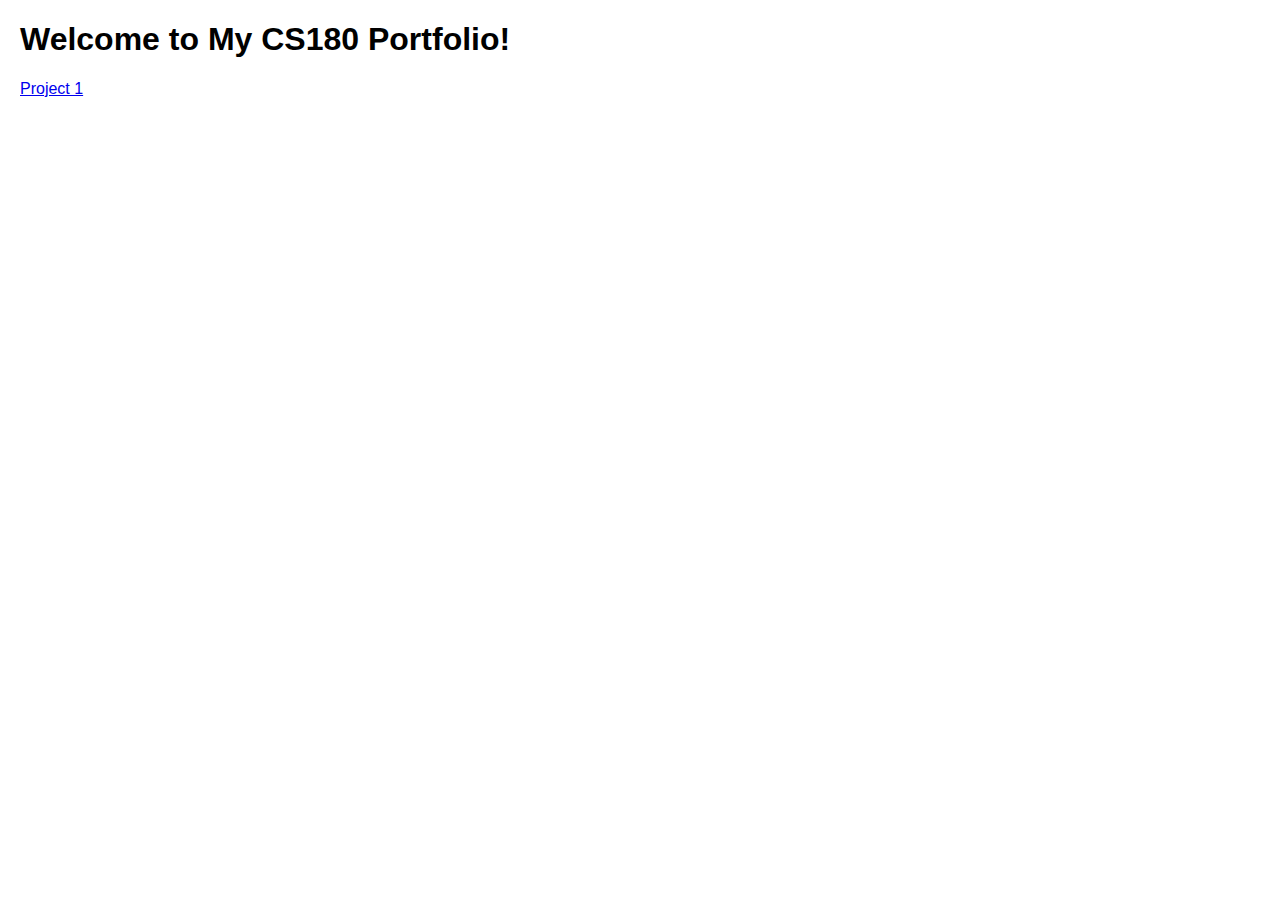
<file: index.html>
<!DOCTYPE html>
<html>
<head>
    <title>My Portfolio</title>
    <style>
        body {
            font-family: Arial, sans-serif;
            margin: 20px;
        }
    </style>
</head>
<body>
    <h1>Welcome to My CS180 Portfolio!</h1>
    <a href="./1/index.html">Project 1</a>
</body>
</html>
</file>
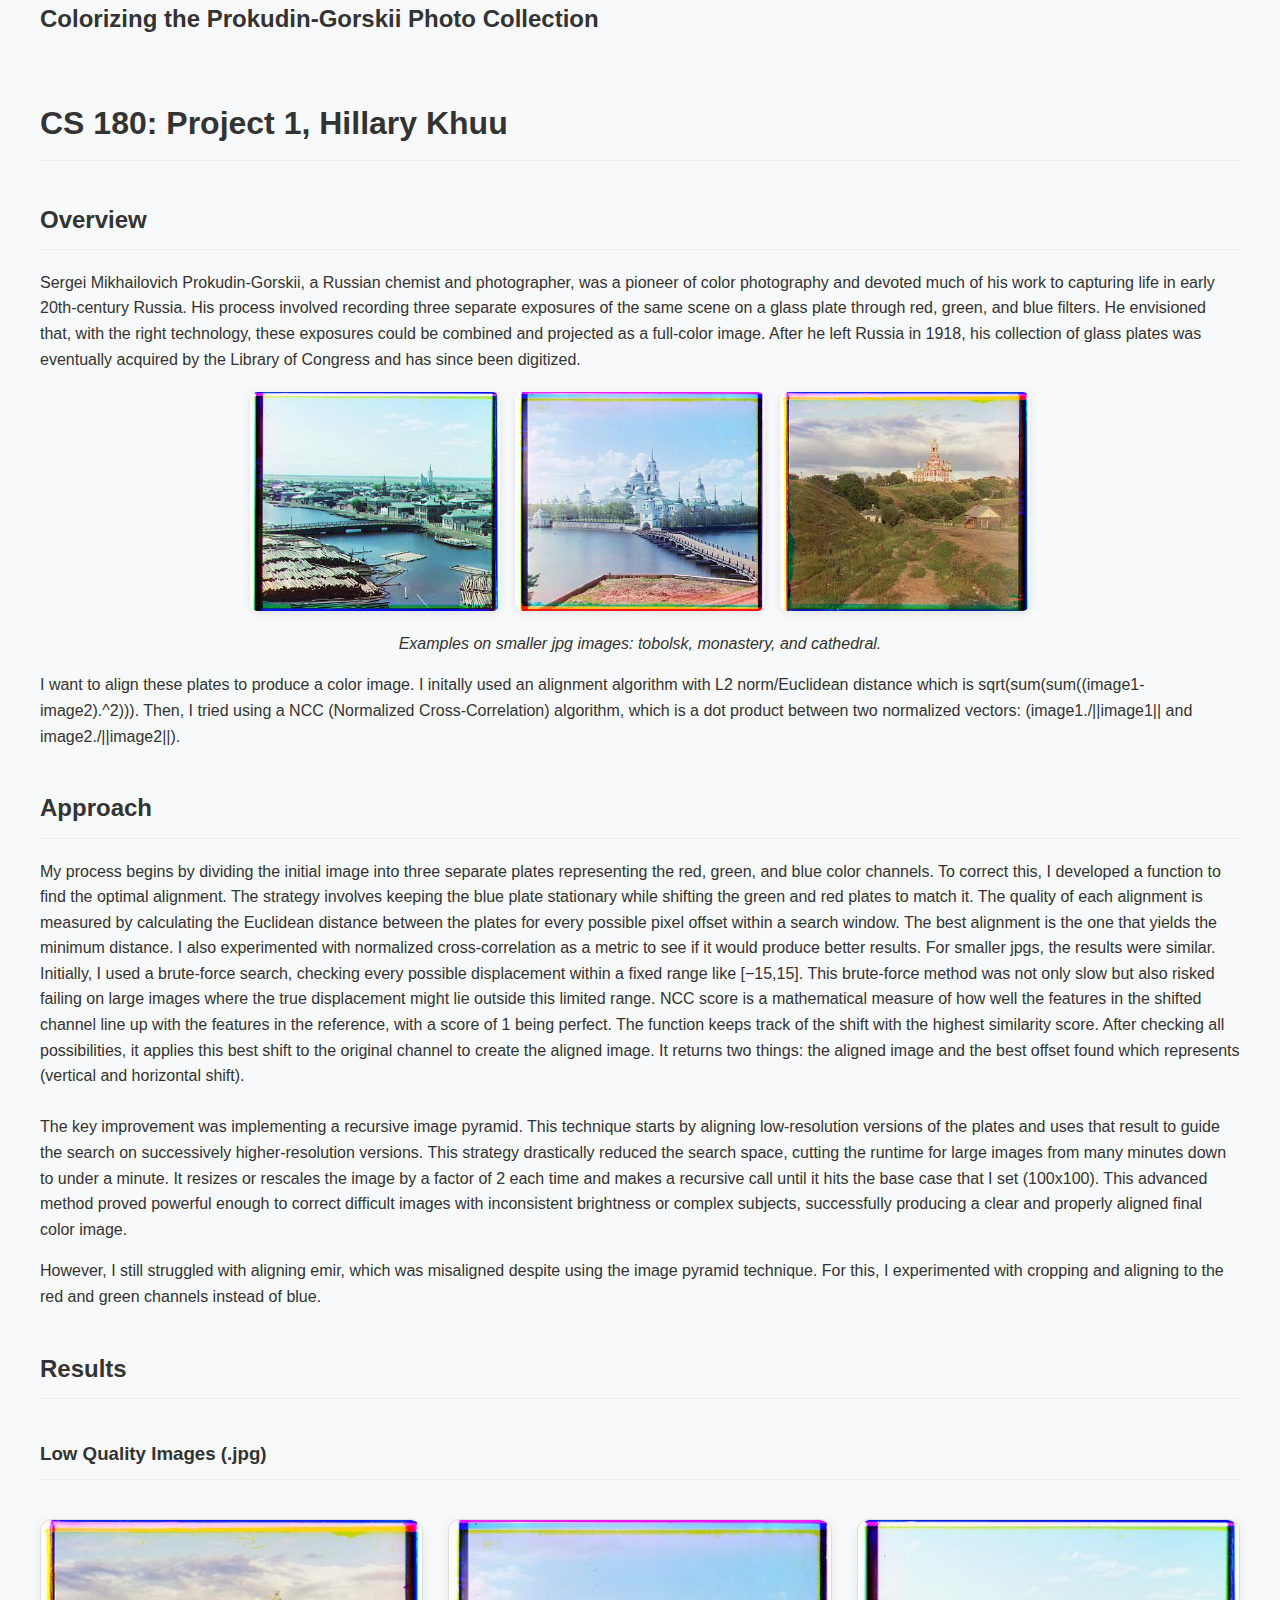
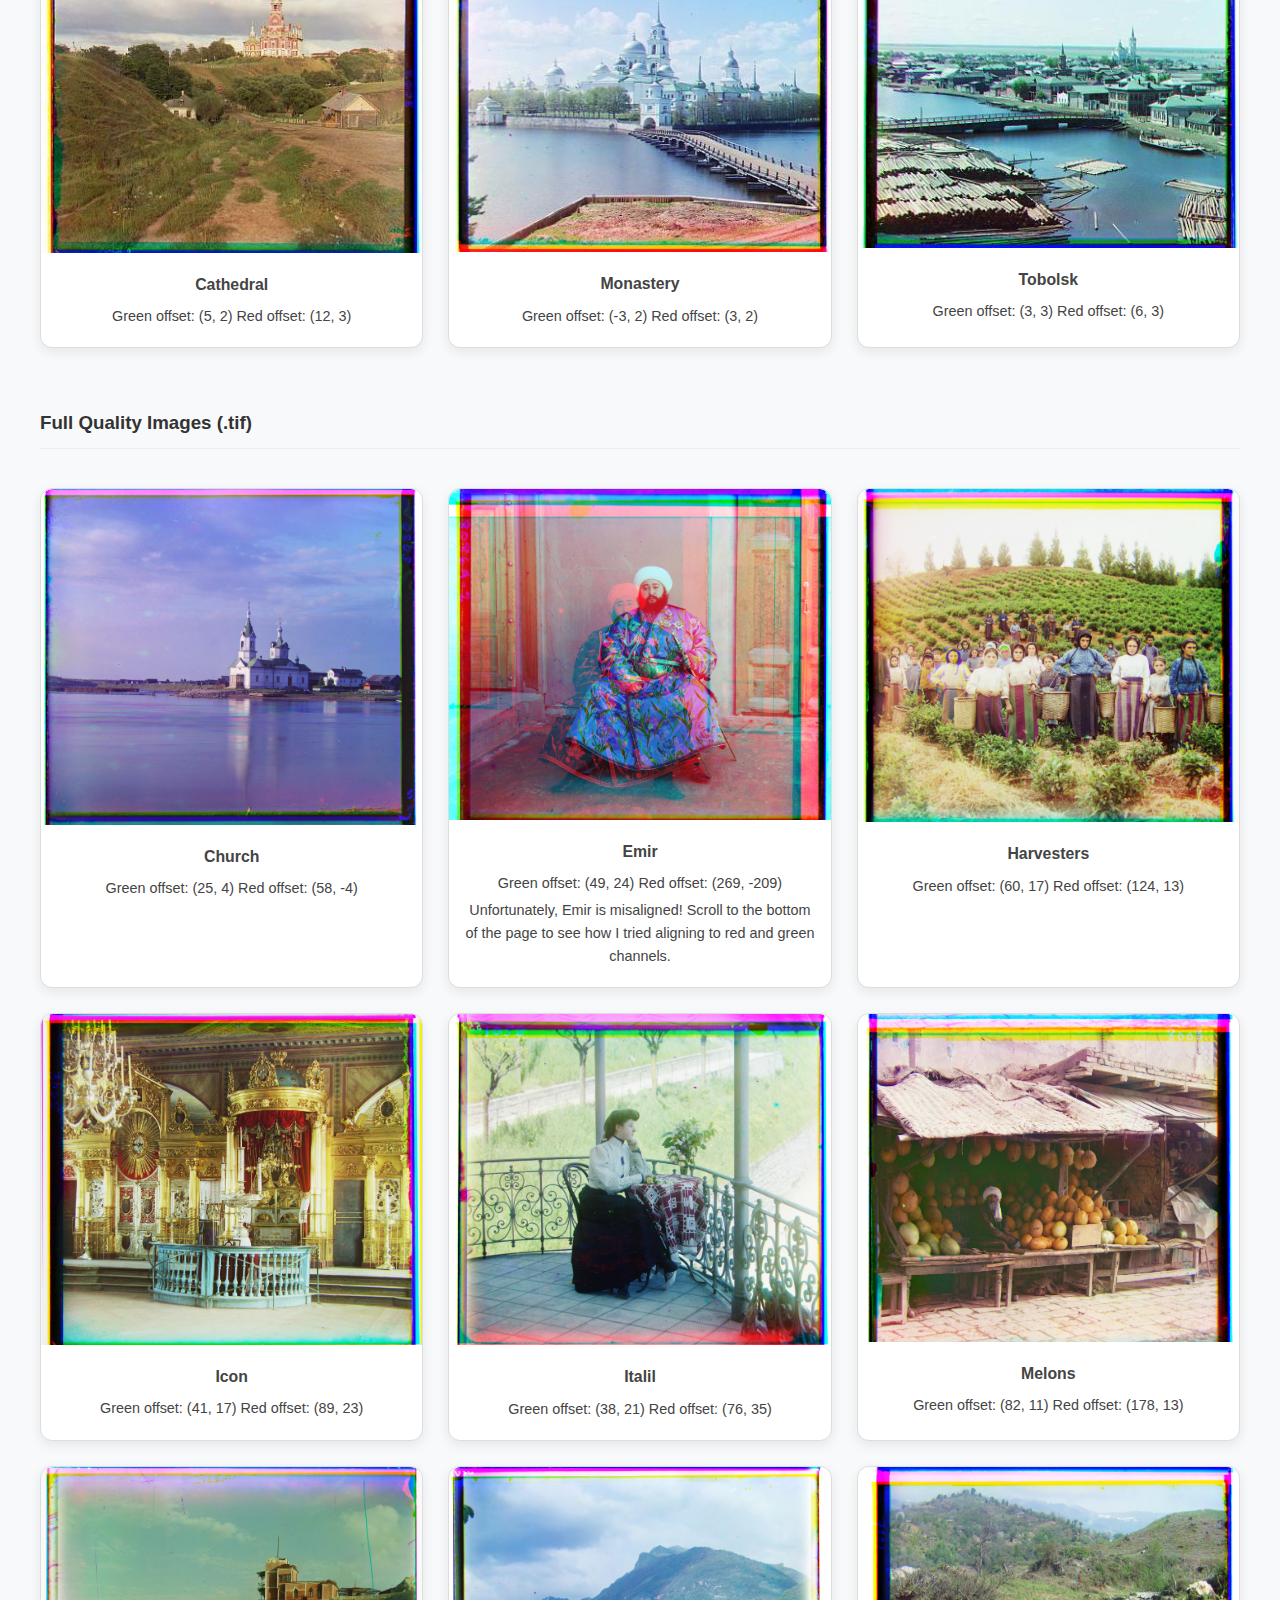
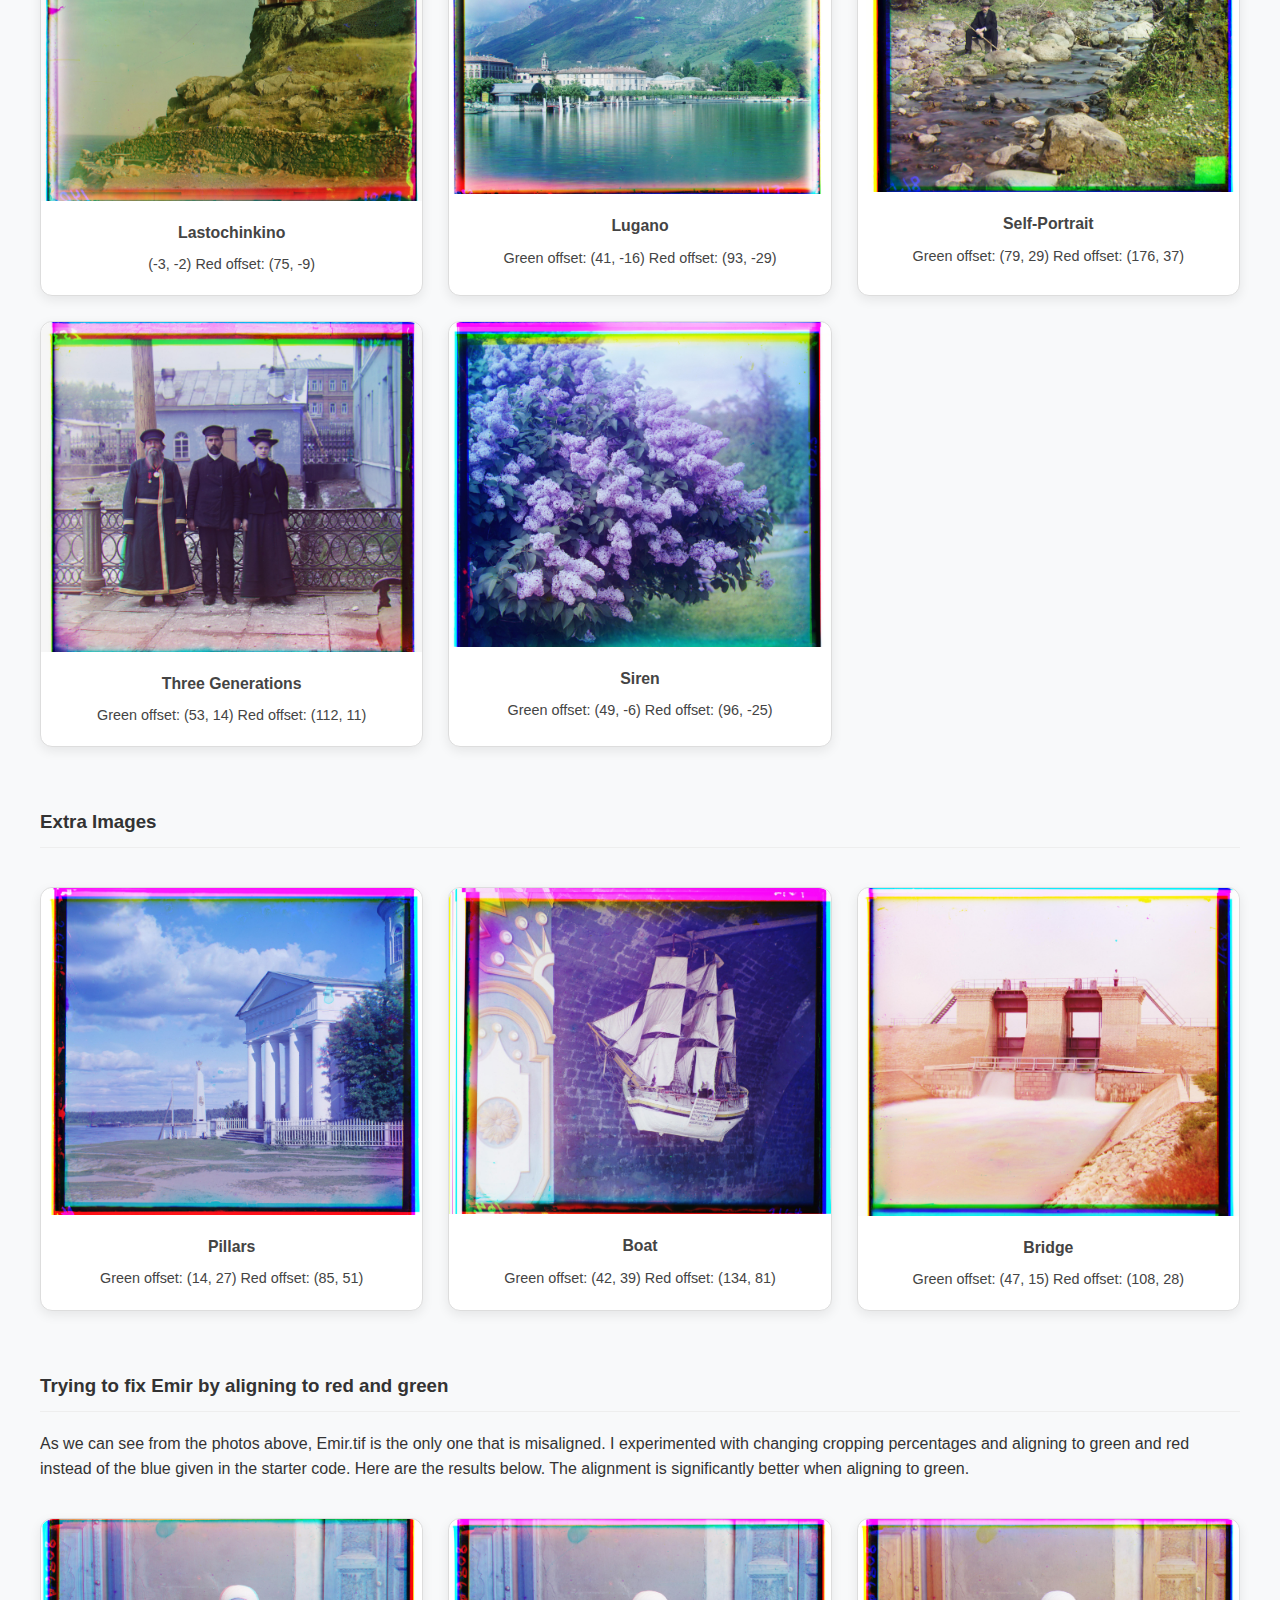
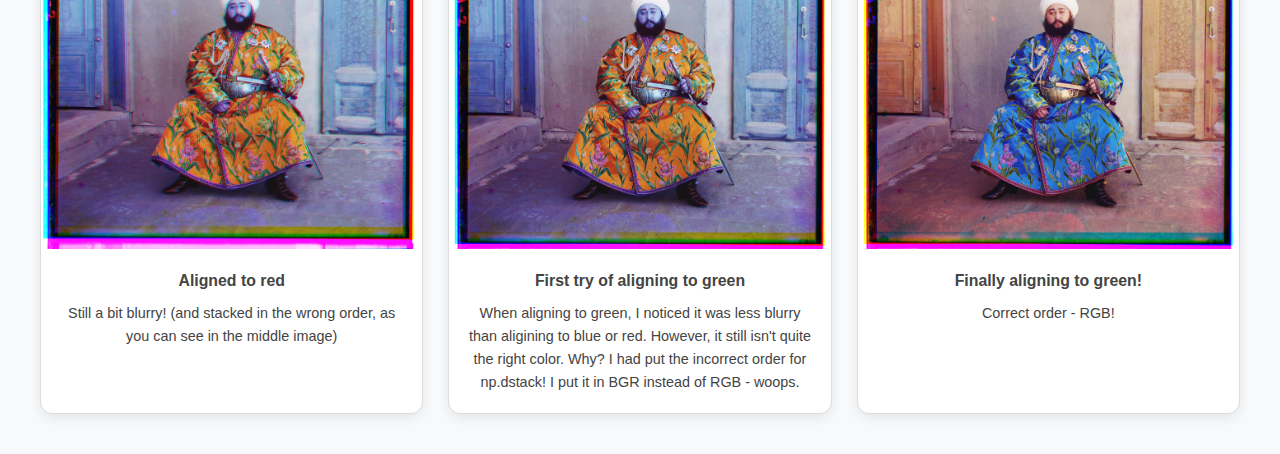
<file: projects/project1/index.html>
<!DOCTYPE html>
<html lang="en">
<head>
    <meta charset="UTF-8">
    <meta name="viewport" content="width=device-width, initial-scale=1.0">
    <title>Project 1: Colorizing Prokudin-Gorskii</title>
    
    <style>
        /* General Body & Typography */
        body {
            font-family: -apple-system, BlinkMacSystemFont, "Segoe UI", Roboto, Helvetica, Arial, sans-serif, "Apple Color Emoji", "Segoe UI Emoji", "Segoe UI Symbol";
            line-height: 1.6;
            margin: 0;
            padding: 0;
            background-color: #f8f9fa;
            color: #333;
        }

        .wrapper {
            max-width: 1200px;
            margin: 0 auto;
            padding: 0 20px;
        }

        /* Header Styles */
        .site-header {
            border-bottom: 1px solid #e0e0e0;
            padding: 15px 0;
            background-color: #fff;
        }
        .site-title {
            font-size: 1.5em;
            font-weight: bold;
            text-decoration: none;
            color: #333;
        }
        .site-nav {
            float: right;
        }

        /* Main Content */
        main {
            padding: 20px 0;
        }
        h1, h2, h3 {
            border-bottom: 1px solid #eee;
            padding-bottom: 10px;
            margin-top: 40px;
        }
        p {
            margin-bottom: 1em;
        }
        code {
            background-color: #e8e8e8;
            padding: 2px 5px;
            border-radius: 4px;
        }
        
        /* Responsive Images - This is the key fix */
        img {
            max-width: 100%;
            height: auto;
            display: block; /* Removes bottom space */
            border-radius: 8px; /* Adds nice rounded corners to images */
        }
        
        /* Flexbox for the initial small showcase images */
        .image-showcase {
            display: flex;
            justify-content: center;
            gap: 15px;
            flex-wrap: wrap;
            margin: 20px 0;
        }
        .image-showcase img {
             /* Set a max width for these smaller examples */
            max-width: 250px;
            box-shadow: 0 2px 8px rgba(0,0,0,0.1);
        }

        /* Gallery Grid for image panels/cards */
        .gallery-container {
            display: grid;
            /* This creates responsive columns. They'll be at least 350px wide but will stretch. */
            grid-template-columns: repeat(auto-fit, minmax(350px, 1fr));
            gap: 25px; /* Space between cards */
            padding: 20px 0;
        }

        /* Individual Card Styling */
        .gallery-card {
            border: 1px solid #ddd;
            border-radius: 12px;
            box-shadow: 0 4px 12px rgba(0,0,0,0.08);
            overflow: hidden; /* Keeps image corners rounded */
            background-color: #ffffff;
            display: flex;
            flex-direction: column;
            transition: transform 0.2s ease-in-out, box-shadow 0.2s ease-in-out;
        }
        .gallery-card:hover {
            transform: translateY(-5px);
            box-shadow: 0 8px 16px rgba(0,0,0,0.12);
        }
        .gallery-card img {
            border-radius: 12px 12px 0 0; /* Only round top corners of image */
        }

        /* Card Caption Styling */
        .card-caption {
            padding: 15px;
            font-size: 0.9rem;
            color: #444;
            text-align: center;
            flex-grow: 1; /* Helps align content if cards have different text heights */
        }
        .card-caption p {
            margin: 4px 0;
        }
        .card-caption .title {
            font-weight: bold;
            font-size: 1.1em;
            margin-bottom: 8px;
        }

        /* Styles for comparison sections */
        .comparison-section h3 {
           text-align: center;
           border: none;
           font-size: 1.5em;
           margin-bottom: 0;
        }
        
        /* Footer Styles */
        .site-footer {
            border-top: 1px solid #e0e0e0;
            padding: 20px 0;
            margin-top: 40px;
            font-size: 0.9em;
            color: #666;
        }
        
        /* Mobile Responsiveness */
        @media (max-width: 768px) {
            .gallery-container {
                /* On smaller screens, stack cards in a single column */
                grid-template-columns: 1fr;
            }
            .site-header, .site-footer .wrapper {
                text-align: center;
            }
            .site-nav {
                float: none;
                margin-top: 10px;
            }
        }
    </style>
</head>
<body>

<header>
    <!-- <nav>
        <ul>
            <li><a href="../../index.html">Home</a></li>
            <li><a href="../../about.html">About</a></li>
            <li><a href="../../index.html#projects">Projects</a></li>
        </ul>
    </nav> -->
    <div class="wrapper">
        <a class="site-title" rel="author">Colorizing the Prokudin-Gorskii Photo Collection</a>
    </div>
</header>

<main class="page-content" aria-label="Content">
    <div class="wrapper">
        <h1>CS 180: Project 1, Hillary Khuu</h1>

        <section id="overview">
            <h2>Overview</h2>
            <p>Sergei Mikhailovich Prokudin-Gorskii, a Russian chemist and photographer, was a pioneer of color photography and devoted much of his work to capturing life in early 20th-century Russia. His process involved recording three separate exposures of the same scene on a glass plate through red, green, and blue filters. He envisioned that, with the right technology, these exposures could be combined and projected as a full-color image. After he left Russia in 1918, his collection of glass plates was eventually acquired by the Library of Congress and has since been digitized.</p>
            <div class="image-showcase">
                <img src="aligned_ncc_0912_basic/tobolsk_pyramid.jpg" alt="tobolsk">
                <img src="aligned_ncc_0912_basic/monastery_pyramid.jpg" alt="monastery">
                <img src="aligned_ncc_0912_basic/cathedral_pyramid.jpg" alt="cathedral">
            </div>
            <p style="text-align: center;"><i>Examples on smaller jpg images: tobolsk, monastery, and cathedral.</i></p>
            
            <p>I want to align these plates to produce a color image. I initally used an alignment algorithm with L2 norm/Euclidean distance which is sqrt(sum(sum((image1-image2).^2))). Then, I tried using a NCC (Normalized Cross-Correlation) algorithm, which is a dot product between two normalized vectors: (image1./||image1|| and image2./||image2||).</p>
        </section>

        <section id="approach">
            <h2>Approach</h2>
            <p>My process begins by dividing the initial image into three separate plates representing the red, green, and blue color channels.

To correct this, I developed a function to find the optimal alignment. The strategy involves keeping the blue plate stationary while shifting the green and red plates to match it. The quality of each alignment is measured by calculating the Euclidean distance between the plates for every possible pixel offset within a search window. The best alignment is the one that yields the minimum distance. I also experimented with normalized cross-correlation as a metric to see if it would produce better results. For smaller jpgs, the results were similar.

Initially, I used a brute-force search, checking every possible displacement within a fixed range like [−15,15]. This brute-force method was not only slow but also risked failing on large images where the true displacement might lie outside this limited range.
NCC score is a mathematical measure of how well the features in the shifted channel line up with the features in the reference, with a score of 1 being perfect. The function keeps track of the shift with the highest similarity score. After checking all possibilities, it applies this best shift to the original channel to create the aligned image. It returns two things: the aligned image and the best offset found which represents (vertical and horizontal shift).
<br> <br>
The key improvement was implementing a recursive image pyramid. This technique starts by aligning low-resolution versions of the plates and uses that result to guide the search on successively higher-resolution versions. This strategy drastically reduced the search space, cutting the runtime for large images from many minutes down to under a minute. It resizes or rescales the image by a factor of 2 each time and makes a recursive call until it hits the base case that I set (100x100). This advanced method proved powerful enough to correct difficult images with inconsistent brightness or complex subjects, successfully producing a clear and properly aligned final color image.</p>
<p>However, I still struggled with aligning emir, which was misaligned despite using the image pyramid technique. For this, I experimented with cropping and aligning to the red and green channels instead of blue. </p>
        </section>

        <section id="results">
            <h2>Results</h2>

            <h3>Low Quality Images (.jpg)</h3>
            <div class="gallery-container">
                <div class="gallery-card">
                    <img src="aligned_ncc_0912_basic/cathedral_pyramid.jpg" alt="cathedral">                    
                    <div class="card-caption">
                        <p class="title">Cathedral</p>
                        <p>Green offset: (5, 2)  Red offset: (12, 3)</p>
                    </div>
                </div>

                <div class="gallery-card">
                    <img src="aligned_ncc_0912_basic/monastery_pyramid.jpg" alt="monastery">
                    <div class="card-caption">
                        <p class="title">Monastery</p>
                        <p>Green offset: (-3, 2)  Red offset: (3, 2)</p>
                    </div>
                </div>
                 <div class="gallery-card">
                <img src="aligned_ncc_0912_basic/tobolsk_pyramid.jpg" alt="tobolsk">
                    <div class="card-caption">
                        <p class="title">Tobolsk</p>
                        <p>Green offset: (3, 3)  Red offset: (6, 3)</p>
                    </div>
                </div>
            </div>

            <h3>Full Quality Images (.tif)</h3>
            <div class="gallery-container">
                <div class="gallery-card">
                    <img alt="church" src="aligned_ncc_0912_basic/church_pyramid.jpg">
                    <div class="card-caption">
                        <p class="title">Church</p>
                        <p>Green offset: (25, 4)  Red offset: (58, -4)</p>
                    </div>
                </div>
                <div class="gallery-card">
                    <img alt="emir" src="aligned_ncc_0912_basic/emir_pyramid.jpg">
                    <div class="card-caption">
                        <p class="title">Emir</p>
                        <p>Green offset: (49, 24)  Red offset: (269, -209)</p>
                        <p>Unfortunately, Emir is misaligned! Scroll to the bottom of the page to see how I tried aligning to red and green channels. </p>
                    </div>
                </div>
                <div class="gallery-card">
                    <img alt="harvesters" src="aligned_ncc_0912_basic/harvesters_pyramid.jpg">
                    <div class="card-caption">
                        <p class="title">Harvesters</p>
                        <p>Green offset: (60, 17)  Red offset: (124, 13)</p>
                    </div>
                </div>
                <div class="gallery-card">
                    <img alt="icon" src="aligned_ncc_0912_basic/icon_pyramid.jpg">
                    <div class="card-caption">
                        <p class="title">Icon</p>
                        <p>Green offset: (41, 17)  Red offset: (89, 23)</p>
                    </div>
                </div>
                <div class="gallery-card">
                    <img alt="lady" src="aligned_ncc_0912_basic/italil_pyramid.jpg">
                    <div class="card-caption">
                        <p class="title">Italil</p>
                        <p>Green offset: (38, 21)  Red offset: (76, 35)</p>
                    </div>
                </div>
                <div class="gallery-card">
                    <img alt="melons" src="aligned_ncc_0912_basic/melons_pyramid.jpg">
                    <div class="card-caption">
                        <p class="title">Melons</p>
                        <p>Green offset: (82, 11)  Red offset: (178, 13)</p>
                    </div>
                </div>
                <div class="gallery-card">
                    <img alt="onion" src="aligned_ncc_0912_basic/lastochikino_pyramid.jpg">
                    <div class="card-caption">
                        <p class="title">Lastochinkino</p>
                        <p>(-3, -2)  Red offset: (75, -9)</p>
                    </div>
                </div>
                <div class="gallery-card">
                    <img alt="lugano" src="aligned_ncc_0912_basic/lugano_pyramid.jpg">
                    <div class="card-caption">
                        <p class="title">Lugano</p>
                        <p>Green offset: (41, -16)  Red offset: (93, -29)</p>
                    </div>
                </div>
                <div class="gallery-card">
                    <img alt="self portrait" src="aligned_ncc_0912_basic/self_portrait_pyramid.jpg">
                    <div class="card-caption">
                        <p class="title">Self-Portrait</p>
                        <p>Green offset: (79, 29)  Red offset: (176, 37)</p>
                   
                    </div>
                </div>
                <div class="gallery-card">
                    <img alt="three gen" src="aligned_ncc_0912_basic/three_generations_pyramid.jpg">
                    <div class="card-caption">
                        <p class="title">Three Generations</p>
                        <p>Green offset: (53, 14)  Red offset: (112, 11)</p>
                    </div>
                </div>
                <div class="gallery-card">
                    <img alt="siren" src="aligned_ncc_0912_basic/siren_pyramid.jpg">
                    <div class="card-caption">
                        <p class="title">Siren</p>
                        <p>Green offset: (49, -6)  Red offset: (96, -25)</p>
                    </div>
                </div>
            </div>


            
            <h3>Extra Images</h3>
            <div class="gallery-container">
                <div class="gallery-card">
                    <img src="aligned_ncc_0912_basic/pillars_pyramid.jpg" alt="pillars">                    
                    <div class="card-caption">
                        <p class="title">Pillars</p>
                        <p>Green offset: (14, 27)  Red offset: (85, 51)</p>
                    </div>
                </div>

                <div class="gallery-card">
                    <img src="aligned_ncc_0912_basic/boat_pyramid.jpg" alt="boat">
                    <div class="card-caption">
                        <p class="title">Boat</p>
                        <p>Green offset: (42, 39)  Red offset: (134, 81)</p>
                    </div>
                </div>
                 <div class="gallery-card">
                <img src="aligned_ncc_0912_basic/bridge_pyramid.jpg" alt="bridge">
                    <div class="card-caption">
                        <p class="title">Bridge</p>
                        <p>Green offset: (47, 15)  Red offset: (108, 28)</p>
                    </div>
                </div>
            </div>



            
            <h3>Trying to fix Emir by aligning to red and green</h3>
            <p>As we can see from the photos above, Emir.tif is the only one that is misaligned. I experimented with changing cropping percentages and aligning to green and red instead of the blue given in the starter code. Here are the results below. The alignment is significantly better when aligning to green.</p>
            <div class="gallery-container">

                <div class="gallery-card">
                    <img src="aligned_ncc_0912_basic/emir_pyramid_aligntored.jpg" alt="red">
                    <div class="card-caption">
                        <p class="title">Aligned to red</p>
                        <p>Still a bit blurry! (and stacked in the wrong order, as you can see in the middle image)</p>
                    </div>
                </div>
                <div class="gallery-card">
                    <img src="aligned_ncc_0912_basic/emir_pyramid_aligntogreen.jpg" alt="green">                    
                    <div class="card-caption">
                        <p class="title">First try of aligning to green</p>
                        <p> When aligning to green, I noticed it was less blurry than aligining to blue or red. However, it still isn't quite the right color. Why? I had put the incorrect order for np.dstack! I put it in BGR instead of RGB - woops.</p>
                    </div>
                </div>

                <div class="gallery-card">
                    <img src="aligned_ncc_0912_basic/emir_pyramid_algin_green_corrrect.jpg" alt="green">                    
                    <div class="card-caption">
                        <p class="title">Finally aligning to green!</p>
                        <p> Correct order - RGB!</p>
                    </div>
                </div>
            </div>
        </section>

    </div>
</main>

</body>
</html>
</file>
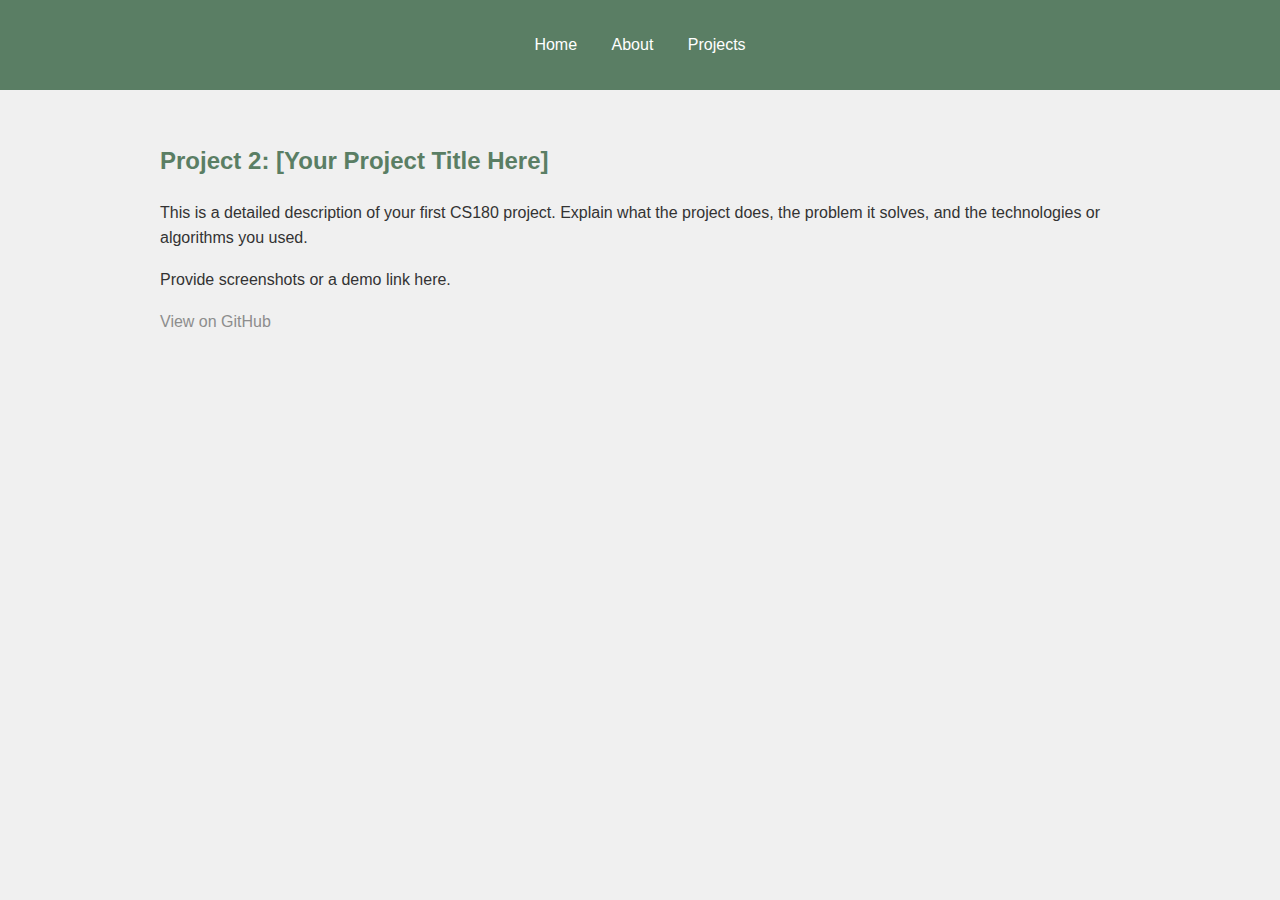
<file: projects/project2/index.html>
<!DOCTYPE html>
<html lang="en">
<head>
    <meta charset="UTF-8">
    <meta name="viewport" content="width=device-width, initial-scale=1.0">
    <title>Project 1</title>
    <link rel="stylesheet" href="../../css/style.css">
</head>
<body>
    <header>
        <nav>
            <ul>
                <li><a href="../../index.html">Home</a></li>
                <li><a href="../../about.html">About</a></li>
                <li><a href="../../index.html#projects">Projects</a></li>
            </ul>
        </nav>
    </header>

    <main>
        <section>
            <h2>Project 2: [Your Project Title Here]</h2>
            <p>
                This is a detailed description of your first CS180 project. 
                Explain what the project does, the problem it solves, and the technologies or algorithms you used.
            </p>
            <p>
                Provide screenshots or a demo link here.
            </p>
            <a href="#" class="button">View on GitHub</a>
        </section>
    </main>


</body>
</html>
</file>
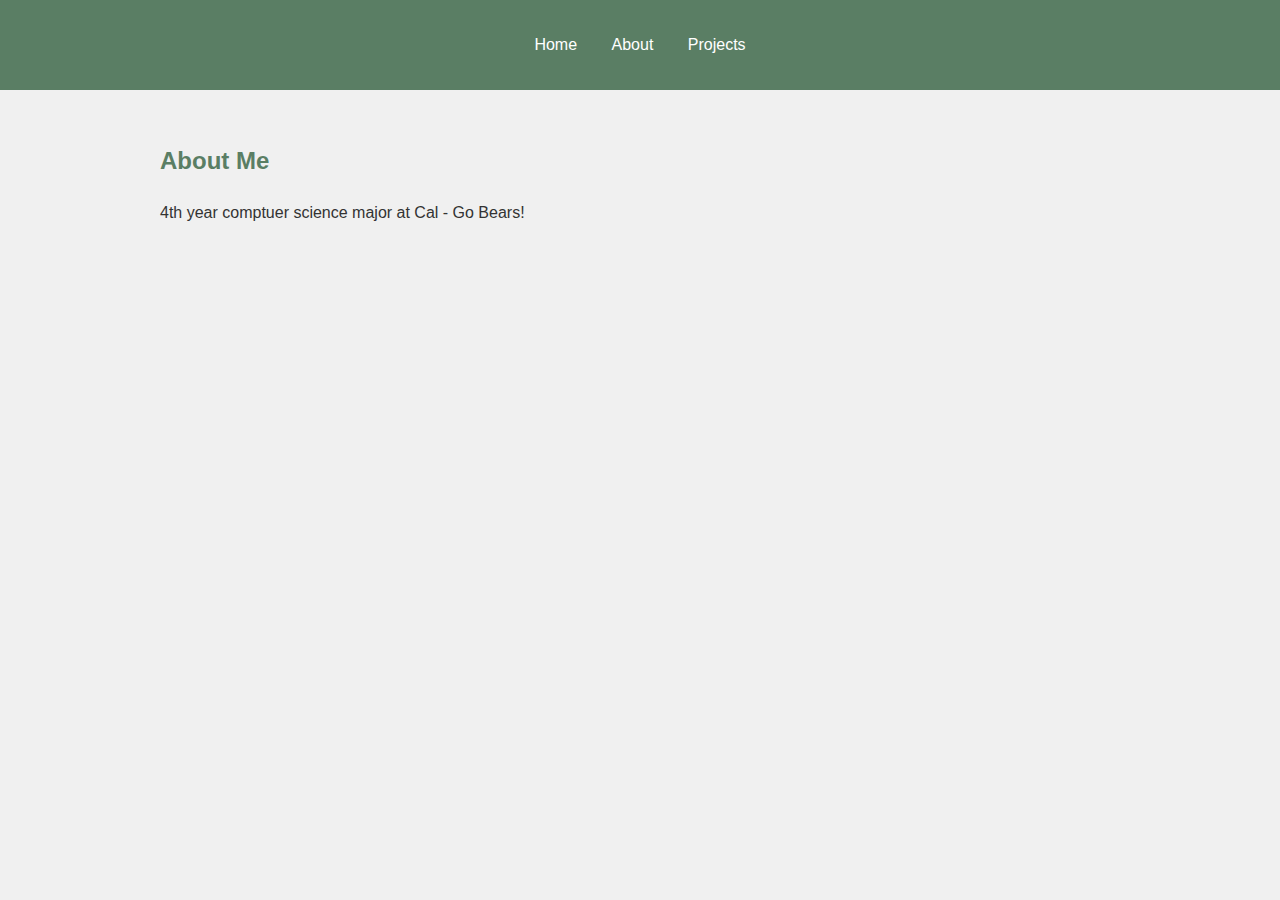
<file: about.html>
<!DOCTYPE html>
<html lang="en">
<head>
    <meta charset="UTF-8">
    <meta name="viewport" content="width=device-width, initial-scale=1.0">
    <title>About Me</title>
    <link rel="stylesheet" href="css/style.css">
</head>
<body>
    <header>
        <nav>
            <ul>
                <li><a href="index.html">Home</a></li>
                <li><a href="about.html">About</a></li>
                <li><a href="index.html#projects">Projects</a></li>
            </ul>
        </nav>
    </header>

    <main>
        <section>
            <h2>About Me</h2>
            <p>4th year comptuer science major at Cal - Go Bears! </p>
        </section>
    </main>

</body>
</html>
</file>
<file: css/style.css>
/* ======================== */
/* 1. CSS Variables */
/* ======================== */
:root {
    --primary-bg: #F0F0F0;     /* Soft off-white */
    --secondary-bg: #E0E0E0;   /* Light gray for cards */
    --text-color: #333333;     /* Dark gray for text */
    --accent-color: #5A7E64;   /* A nice sage green */
    --link-color: #8D8D8D;     /* Muted gray for links */
}

/* ======================== */
/* 2. Base Styles */
/* ======================== */
body {
    font-family: 'Inter', sans-serif;
    line-height: 1.6;
    margin: 0;
    padding: 0;
    background-color: var(--primary-bg);
    color: var(--text-color);
}

h1, h2, h3 {
    color: var(--accent-color);
}

a {
    color: var(--link-color);
    text-decoration: none;
}

a:hover {
    color: var(--accent-color);
}

/* ======================== */
/* 3. Layout & Structure */
/* ======================== */
header {
    background: var(--accent-color);
    color: #fff;
    padding: 1rem 0;
    text-align: center;
}

header nav ul {
    list-style: none;
    padding: 0;
}

header nav ul li {
    display: inline;
    margin: 0 15px;
}

header nav ul li a {
    color: #fff;
    text-decoration: none;
}

main {
    padding: 2rem;
    max-width: 960px;
    margin: auto;
}

.hero {
    text-align: center;
    padding: 4rem 0;
    background: #fff;
    border-radius: 8px;
    margin-bottom: 2rem;
}

footer {
    text-align: center;
    padding: 1rem;
    background: #333;
    color: #fff;
    margin-top: 2rem;
}

/* ======================== */
/* 4. Component Styles */
/* ======================== */
#projects {
    text-align: center;
}

.project-grid {
    display: grid;
    grid-template-columns: repeat(auto-fit, minmax(250px, 1fr));
    gap: 20px;
}

.project-card {
    background: white; 
    padding: 1.5rem;
    border-radius: 8px;
    box-shadow: 0 2px 5px rgba(0,0,0,0.1);
    transition: transform 0.3s;
}

.project-card:hover {
    transform: translateY(-5px);
}

.project-card a {
    text-decoration: none;
    color: inherit;
    display: block;
}


.image-gallery {
    display: flex;
    flex-wrap: wrap; /* Allows images to wrap to the next line if the container is too small */
    gap: 1rem;       /* Adds a 1rem space between images */
    justify-content: center; /* Centers the images horizontally */
    margin-top: 1.5rem;
    margin-bottom: 2rem;
}

.image-gallery img {
    max-width: 30%; /* Image will take up 100% of its parent container's width, but not exceed its natural size */
    height: auto;    /* Maintain aspect ratio */
    display: block;  /* Removes extra space below the image */
    margin-bottom: 1rem; /* Add some space between images if they stack */
    border-radius: 8px; /* Optional: adds rounded corners */
    box-shadow: 0 2px 5px rgba(0,0,0,0.1); /* Optional: subtle shadow */
}
</file>
